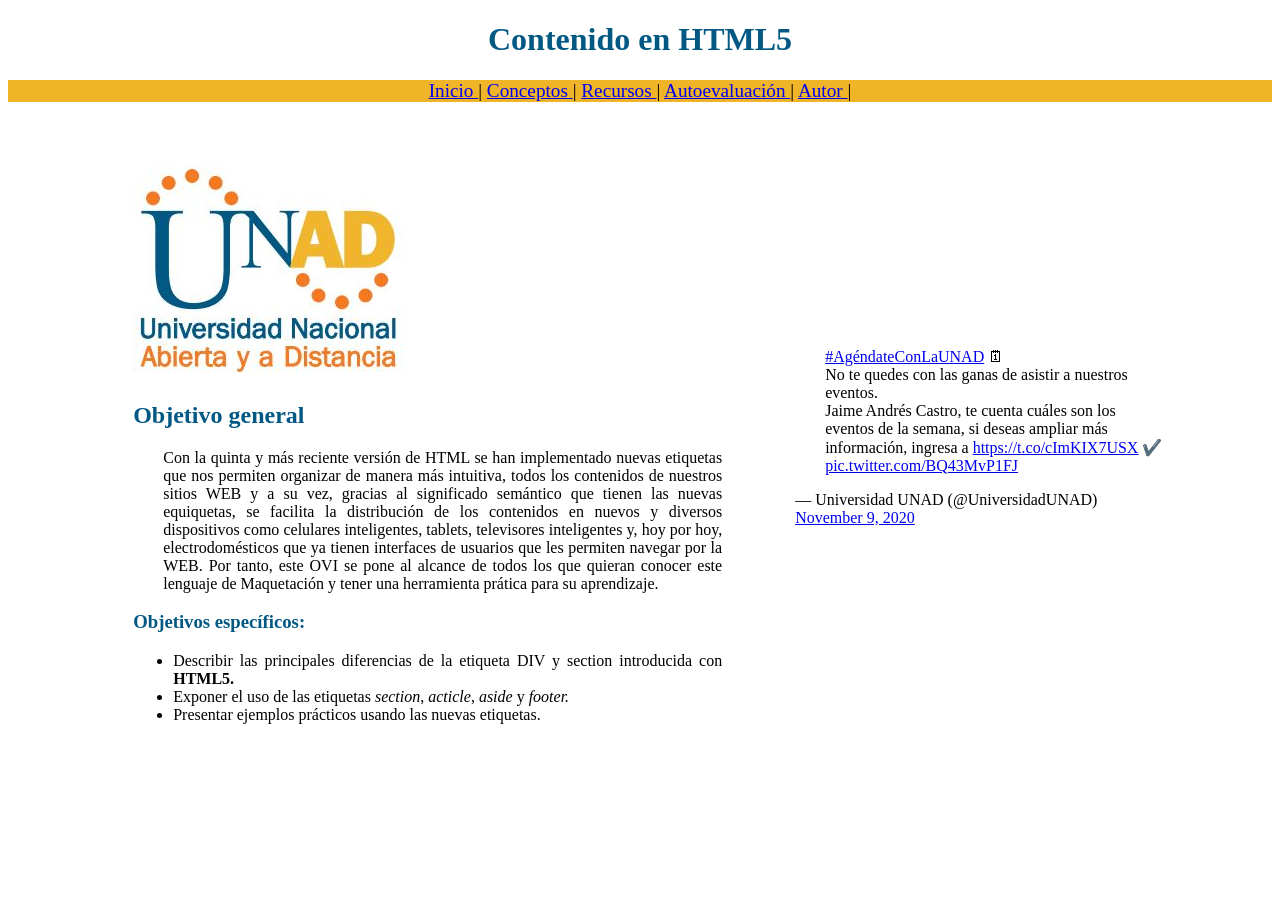
<file: index.html>
<!DOCTYPE html>
<html lang="en">
<head>
    <meta charset="UTF-8">
    <meta name="viewport" content="width=
    , initial-scale=1.0">
    <title>Contenido HTML5</title>

    <link rel = "stylesheet" href="style.css">
    
</head>
<body class="fuenteUNAD">
    <h1 class="titulo">Contenido en <STRONG>HTML5</STRONG></h1>
    
        <nav class="menu">         
            <a href = index.html > Inicio </a> |
            <a href = conceptos.html > Conceptos </a> |
            <a href = recursos.html > Recursos </a> |
            <a href = autoevaluacion.html > Autoevaluación </a> |
            <a href = autor.html > Autor </a> |
        </nav>


        
    <table class="tabla" >
        <td class="contenido" width = 60%>
            <section>
                <img src="Imagenes/LogoUNAD.JPG" alt="Universidad-UNAD">

                <H2>Objetivo general</H2>   
                <p>Con la quinta y más reciente versión de HTML se han implementado nuevas etiquetas que nos permiten organizar de manera más intuitiva,
                    todos los contenidos de nuestros sitios WEB y a su vez, gracias al significado semántico que tienen las nuevas equiquetas, se facilita
                    la distribución de los contenidos en nuevos y diversos dispositivos como celulares  inteligentes, tablets, televisores
                    inteligentes y, hoy por hoy, electrodomésticos que ya tienen interfaces de usuarios que les permiten navegar por la WEB. Por tanto, 
                    este OVI se pone al alcance de todos los que quieran conocer este lenguaje de Maquetación y tener una herramienta prática para su aprendizaje.
                    
                    
                </p>
                
                <h3>Objetivos específicos: </h3>

                <ul>
                    <li>Describir las principales diferencias de la etiqueta DIV y section introducida con <strong>HTML5.</strong></li>
                    <li>Exponer el uso de las etiquetas <em>section</em>, <em>acticle</em>, <em>aside</em> y <em>footer.</em></li>
                    <li>Presentar ejemplos prácticos usando las nuevas etiquetas.</li>
                </ul>

            </section>

        </td>

        <td>
            <aside>
            
            <blockquote class="twitter-tweet">
            <p lang="es" dir="ltr">
            <a href="https://twitter.com/hashtag/Ag%C3%A9ndateConLaUNAD?src=hash&amp;ref_src=twsrc%5Etfw">#AgéndateConLaUNAD</a>
             🗓<br>No te quedes con las ganas de asistir a nuestros eventos. 
             <br>Jaime Andrés Castro, te cuenta cuáles son los eventos de la semana, si deseas ampliar más información, ingresa a <a href="https://t.co/cImKIX7USX">https://t.co/cImKIX7USX</a> ✔️ <a href="https://t.co/BQ43MvP1FJ">pic.twitter.com/BQ43MvP1FJ</a></p>&mdash; Universidad UNAD (@UniversidadUNAD) <a href="https://twitter.com/UniversidadUNAD/status/1325835388116733953?ref_src=twsrc%5Etfw">November 9, 2020</a></blockquote> <script async src="https://platform.twitter.com/widgets.js" charset="utf-8"></script>
                
            </aside>

        </td>


    </table>
    


</body>
</html>
</file>
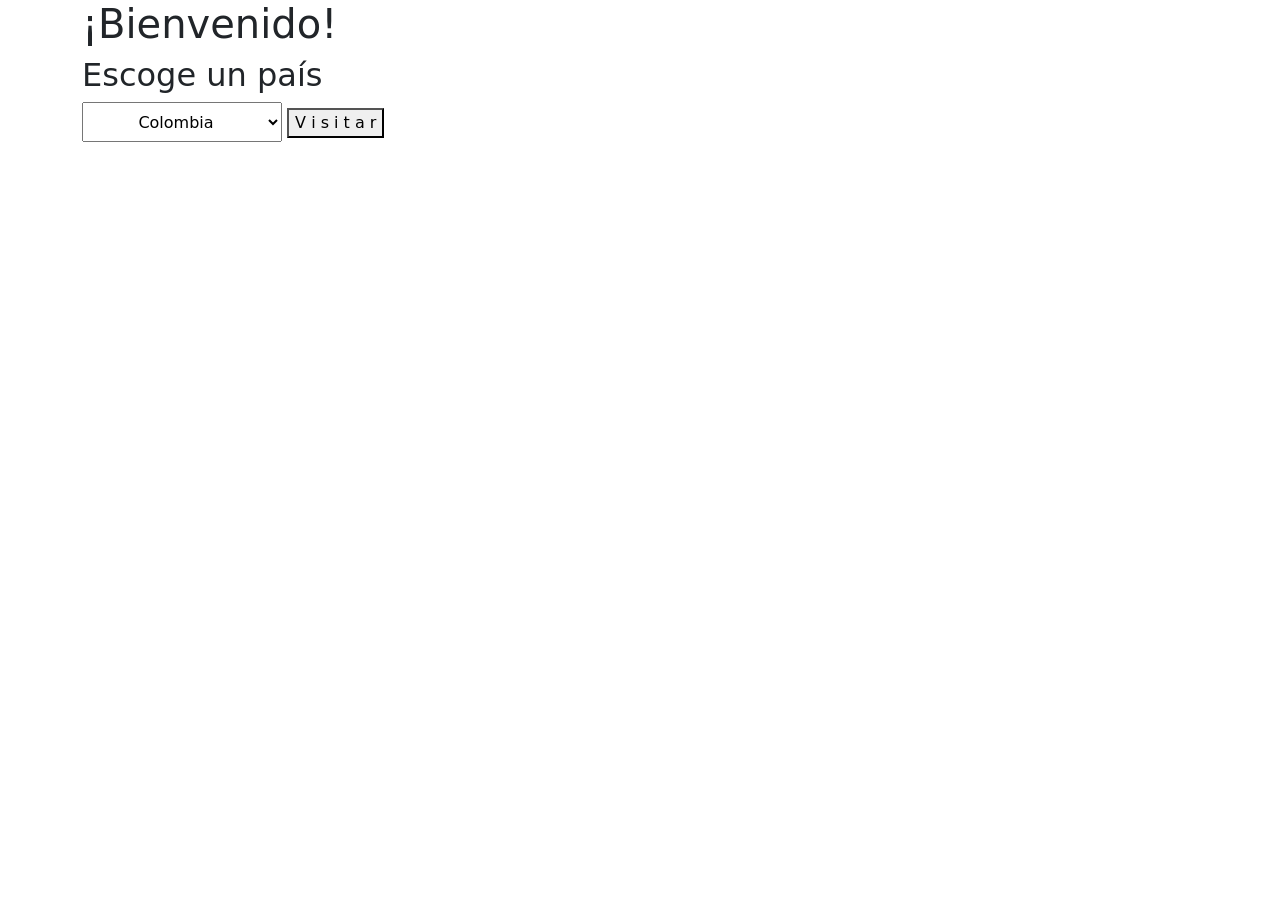
<file: JAVASCRIPT/BOM/index.html>
<html lang="en">

<head>
    <meta charset="UTF-8">
    <meta name="viewport" content="width=device-width, initial-scale=1.0">
    <meta http-equiv="X-UA-Compatible" content="ie=edge">
    <title>Ejemplo</title>

    <link href="https://cdn.jsdelivr.net/npm/bootstrap@5.0.2/dist/css/bootstrap.min.css" rel="stylesheet" integrity="sha384-EVSTQN3/azprG1Anm3QDgpJLIm9Nao0Yz1ztcQTwFspd3yD65VohhpuuCOmLASjC" crossorigin="anonymous">

    <style>
        #pais{
            height: 40px;
            width: 200px;
            text-align: center;
        }
    </style>


</head>

<body class="container">
    <h1 id="saludo"></h1>

    <h2>Escoge un país</h2>

    <select name="paises" id="pais">
        <option value="Colombia">Colombia</option>
        <option value="Chile">Chile</option>
        <option value="Perú">Perú</option>
        <option value="Argentina">Argentina</option>
        <option value="Venezuela">Venezuelaz</option>
    </select>

    <button onclick="visitar()"> V i s i t a r </button>

    <div id="ultimoPaisVisitado">
        
    </div>

    <script>

        function saludar() {
            if (location.search.includes("lang=en")) {
                document.getElementById("saludo").innerHTML = "Welcome!";
            } else if (location.search.includes("lang=es")) {
                document.getElementById("saludo").innerHTML = "¡Bienvenido!";
            } else if (navigator.language == 'en') {
                document.getElementById("saludo").innerHTML = "Welcome!";
            } else {
                document.getElementById("saludo").innerHTML = "¡Bienvenido!";
            }
        }

        saludar();

        function visitar(){
            
            const pais = document.getElementById("pais").value;
            localStorage.setItem('paisSeleccionado', pais); // para guardar

            const paisSeleccionado = localStorage.getItem('paisSeleccionado'); // para recuperar            

        }
        
        const paisSeleccionado = localStorage.getItem('paisSeleccionado'); // para recuperar
        

        if(paisSeleccionado != '') {
            document.getElementById("ultimoPaisVisitado").innerHTML = `El último país visitado fue ${paisSeleccionado.toString()}`;
        }


    </script>
</body>

</html>
</file>
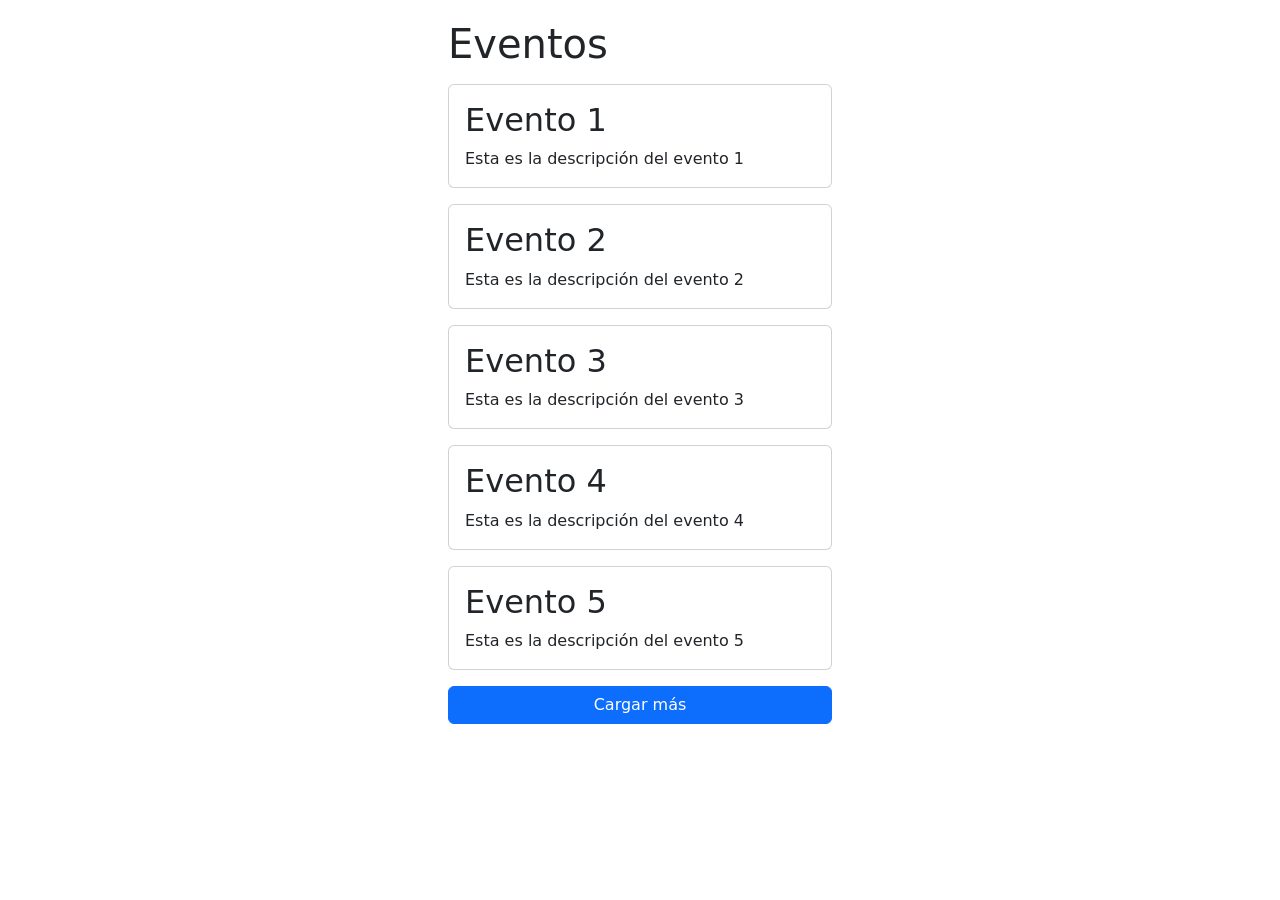
<file: JAVASCRIPT/EjercicioAgregarEventos/index.html>
<!DOCTYPE html>
<html lang="en">

<head>
  <meta charset="UTF-8">
  <meta name="viewport" content="width=device-width, initial-scale=1.0">
  <meta http-equiv="X-UA-Compatible" content="ie=edge">
  <title>Ejemplo</title>
  <link href="https://cdn.jsdelivr.net/npm/bootstrap@5.0.2/dist/css/bootstrap.min.css" rel="stylesheet"
    integrity="sha384-EVSTQN3/azprG1Anm3QDgpJLIm9Nao0Yz1ztcQTwFspd3yD65VohhpuuCOmLASjC" crossorigin="anonymous">
  <style>
    body {
      width: 30%;
      margin: 20px auto;
    }
  </style>
</head>

<body>


  <h1>Eventos</h1>

  <div id="eventos">

  </div>


  <div class="d-grid gap-2">
    <button class="btn btn-primary" onclick="agregarEventos()"> Cargar más </button>
  </div>
  <script src="./script.js"></script>
</body>

</html>
</file>
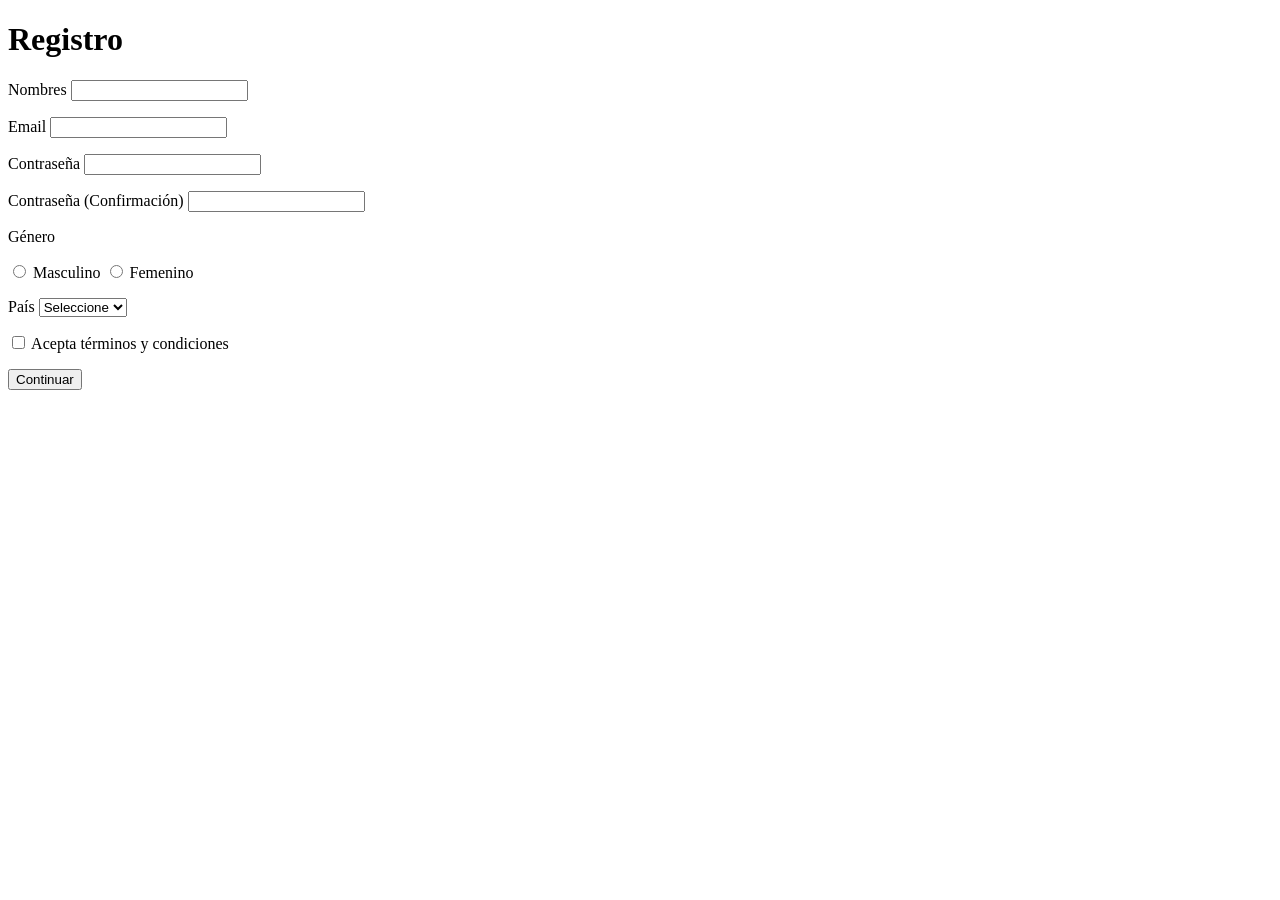
<file: JAVASCRIPT/Formularios/index.html>
<!DOCTYPE html>
<html lang="en">

<head>
    <meta charset="UTF-8">
    <meta name="viewport" content="width=device-width, initial-scale=1.0">
    <meta http-equiv="X-UA-Compatible" content="ie=edge">
    <title>Ejemplo</title>

    <style>
        .error {
            color: red
        }
    </style>
</head>

<body>
    <h1>Registro</h1>
    <form action="">
        <p>
            <label>Nombres</label>
            <input type="text" name="nombre" id="nombre">
            <span id="errorNombre" class="error"></span>
        </p>
        <p>
            <label>Email</label>
            <input type="text" name="email" id="email">
            <span id="errorEmail" class="error"></span>
        </p>
        <p>
            <label>Contraseña</label>
            <input type="password" name="contrasena" id="contrasena">
            <span id="errorContrasena" class="error"></span>
        </p>
        <p>
            <label>Contraseña (Confirmación)</label>
            <input type="password" name="confirmacion" id="confirmacion">
            <span id="errorConfirmacion" class="error"></span>
        </p>

        <p>
        <p>Género</p>

        <input type="radio" name="genero" id="m" value="m">
        <label for="m">Masculino</label>
        <input type="radio" name="genero" id="f" value="f">
        <label for="f">Femenino</label>
        <span id="errorGenero" class="error"></span>
        </p>

        <p>
            <label>País</label>
            <select name="pais" id="pais">
                <option value="">Seleccione</option>
                <option value="1">Colombia</option>
                <option value="2">Brasil</option>
                <option value="3">México</option>
            </select>
            <span id="errorPais" class="error"></span>
        </p>

        <p>
            <label for="terminos">
                <input type="checkbox" name="terminos" id="terminos" value="acepta"> Acepta términos y
                condiciones</label>
            <span id="errorTerminos" class="error"></span>
        </p>

        <p>
            <input type="submit" value="Continuar" onclick="return validar(this.form)">
        </p>


    </form>

    <script src="./validacion.js"></script>
</body>

</html>
</file>
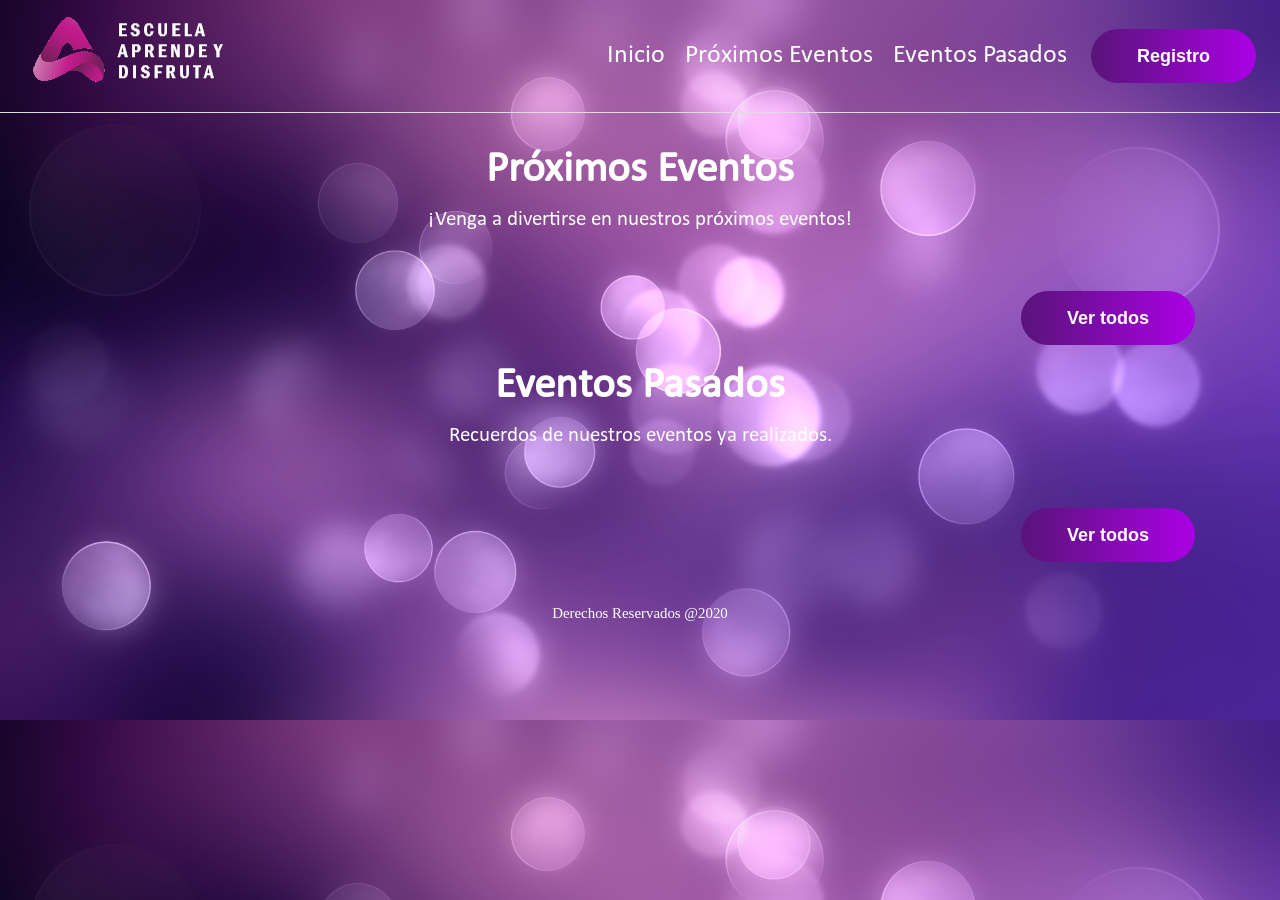
<file: JAVASCRIPT/ProyectoFinal/index.html>
<!DOCTYPE html>
<html lang="en">
  <head>
    <meta charset="utf-8">
    <meta name="viewport" content="width=device-width, initial-scale=1, shrink-to-fit=no">
    <meta http-equiv="X-UA-Compatible" content="ie=edge">
    <!-- FontAwesome CSS -->
    <link rel="stylesheet" href="css/font-awesome.min.css">
    <!-- Styles -->
    <link rel="stylesheet" href="css/bootstrap.min.css">
    <link rel="stylesheet" href="css/style.css">
  </head>

<body>

  <div class="d-flex flex-column flex-md-row align-items-center p-3 px-md-4 mb-3 border-bottom ">
    <div class="my-0 mr-md-auto">
      <div class="site-title">
          <a href="index.html"><img src="images/logo.png" alt="logo"></a>
      </div>
    </div>

    <nav class="my-2 my-md-0 mr-md-3">
      <a class="p-2" href="index.html">Inicio</a>
      <a class="p-2" href="proximos.html">Próximos Eventos</a>
      <a class="p-2" href="pasados.html">Eventos Pasados</a>
    </nav>
    <nav>
      <a class="btn gradient-bg" href="registro.html">Registro</a>
    </nav>
  </div>


  <div class="container">
    <div class="px-3 py-3 pb-md-4 mx-auto text-center">
      <h1 class="h1">Próximos Eventos</h1>
      <p class="lead">¡Venga a divertirse en nuestros próximos eventos!</p>
    </div>
    <div id="proximos" class="row mb-3">
    </div>
    <div class="row">
      <div class="col-12 text-right"><a class="btn gradient-bg" href="proximos.html">Ver todos</a></div>
    </div>
    <div class="px-3 py-3 pb-md-4 mx-auto text-center">
      <h1 class="h1">Eventos Pasados</h1>
      <p class="lead">Recuerdos de nuestros eventos ya realizados.</p>
    </div>
    <div id="pasados" class="row mb-3">
    </div>
    <div class="row">
      <div class="col-12 text-right"><a class="btn gradient-bg" href="pasados.html">Ver todos</a></div>
    </div>
  </div>


  <footer class="site-footer" class="pt-2 my-2 border-top text-center">
    <p>
     Derechos Reservados @2020
    </p>
  </footer>

  <script src="https://code.jquery.com/jquery-3.3.1.js" integrity="sha256-2Kok7MbOyxpgUVvAk/HJ2jigOSYS2auK4Pfzbm7uH60=" crossorigin="anonymous"></script>
  <script src="https://cdnjs.cloudflare.com/ajax/libs/popper.js/1.14.3/umd/popper.min.js" integrity="sha384-ZMP7rVo3mIykV+2+9J3UJ46jBk0WLaUAdn689aCwoqbBJiSnjAK/l8WvCWPIPm49"
    crossorigin="anonymous"></script>
  <script src="https://stackpath.bootstrapcdn.com/bootstrap/4.1.3/js/bootstrap.min.js" integrity="sha384-ChfqqxuZUCnJSK3+MXmPNIyE6ZbWh2IMqE241rYiqJxyMiZ6OW/JmZQ5stwEULTy"
    crossorigin="anonymous"></script>
  <script src="js/index.js"></script>
  </body>

  </html>
</file>
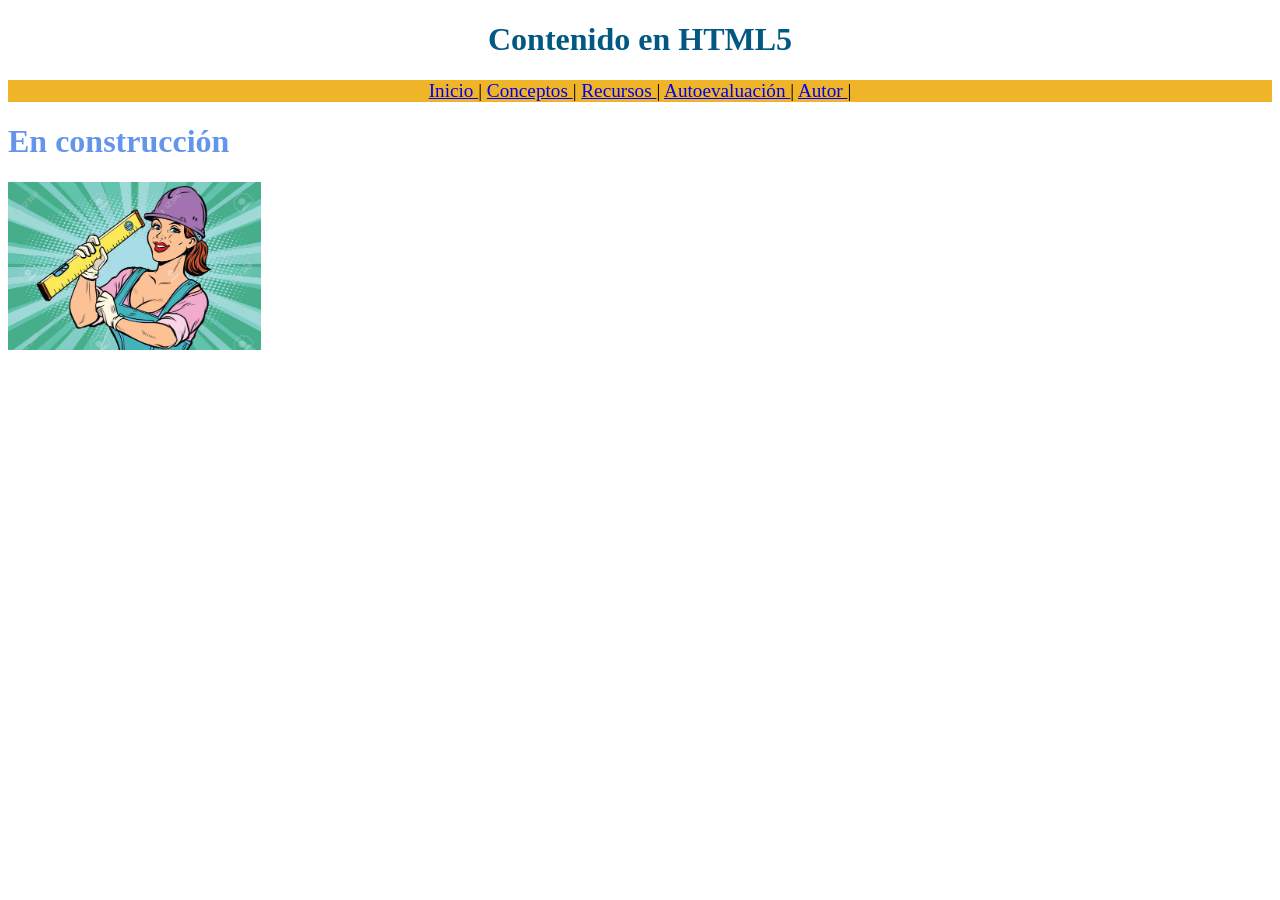
<file: autoevaluacion.html>
<!DOCTYPE html>
<html lang="en">
<head>
    <meta charset="UTF-8">
    <meta name="viewport" content="width=device-width, initial-scale=1.0">
    <title>Autoevaluación - Contenido en HTML5</title>

        <link rel = "stylesheet" href="style.css">
   
</head>
<body class="fuenteUNAD">

    <body class="fuenteUNAD">
        <header>
            <h1 class="titulo">Contenido en <STRONG>HTML5</STRONG></h1>
        </header>
    
        <nav class="menu">         
            <a href = index.html > Inicio </a> |
            <a href = conceptos.html > Conceptos </a> |
            <a href = recursos.html > Recursos </a> |
            <a href = autoevaluacion.html > Autoevaluación </a> |
            <a href = autor.html > Autor </a> |
        </nav>

    <h1 style="color: cornflowerblue;"> En construcción </h1>
    <img src="Imagenes/construccion.jpg" class="mediana">
    
</body>
</html>
</file>
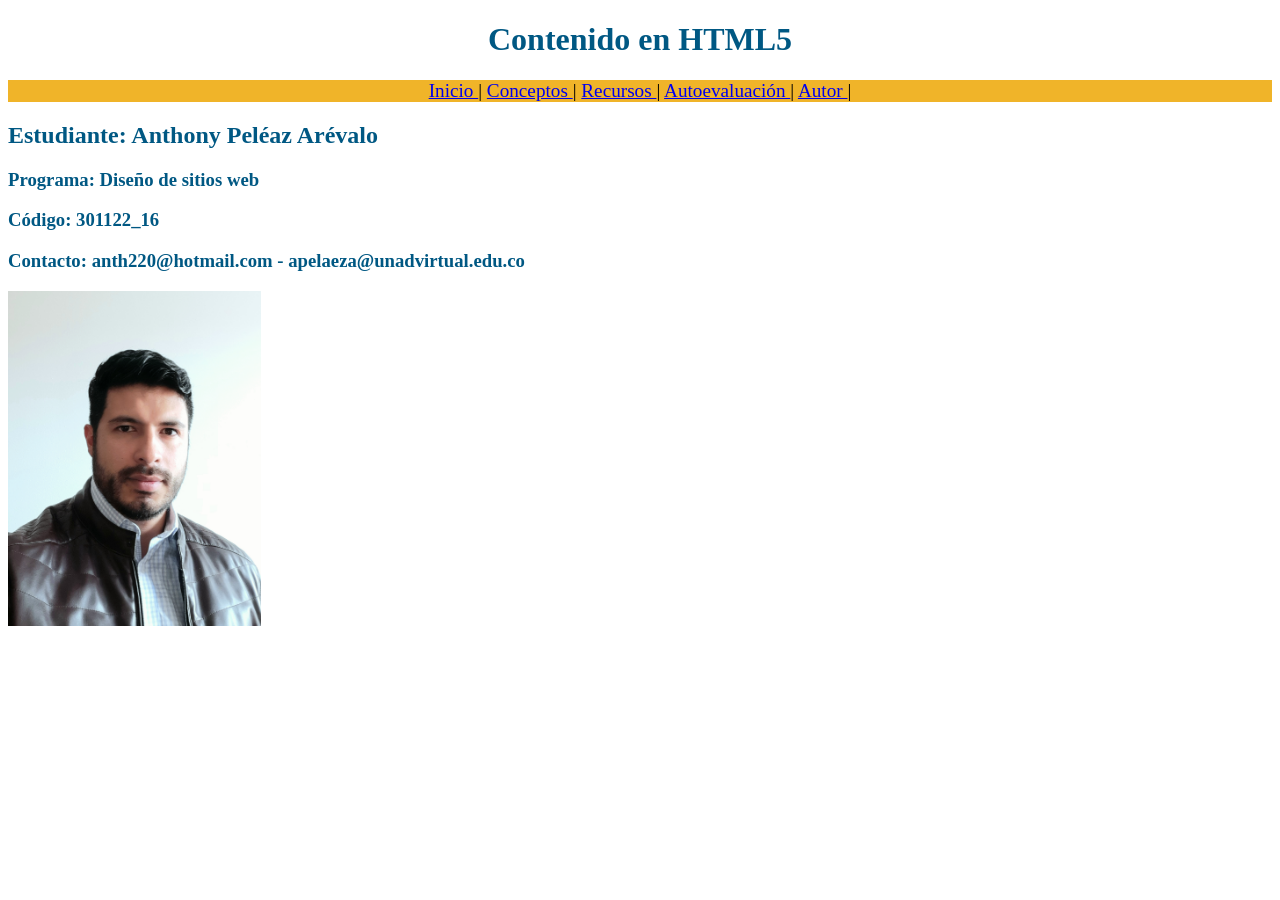
<file: autor.html>
<!DOCTYPE html>
<html lang="en">
<head>
    <meta charset="UTF-8">
    <meta name="viewport" content="width=
    , initial-scale=1.0">
    <title>Autor - Contenido HTML5</title>

    <link rel = "stylesheet" href="style.css">
    
</head>
<body class="fuenteUNAD">

    <h1 class="titulo">Contenido en <STRONG>HTML5</STRONG></h1>

    <nav class="menu">         
        <a href = index.html > Inicio </a> |
        <a href = conceptos.html > Conceptos </a> |
        <a href = recursos.html > Recursos </a> |
        <a href = autoevaluacion.html > Autoevaluación </a> |
        <a href = autor.html > Autor </a> |
    </nav>

    <p>

    <h2 >Estudiante: Anthony Peléaz Arévalo</h2>
    <h3>Programa: Diseño de sitios web</h3>
    <h3>Código: 301122_16</h3>
    <H3>Contacto: anth220@hotmail.com - apelaeza@unadvirtual.edu.co</H3>
    <img src="Imagenes/Anthony102020.jpg" class="mediana">

    </p>

</body>
</html>
</file>
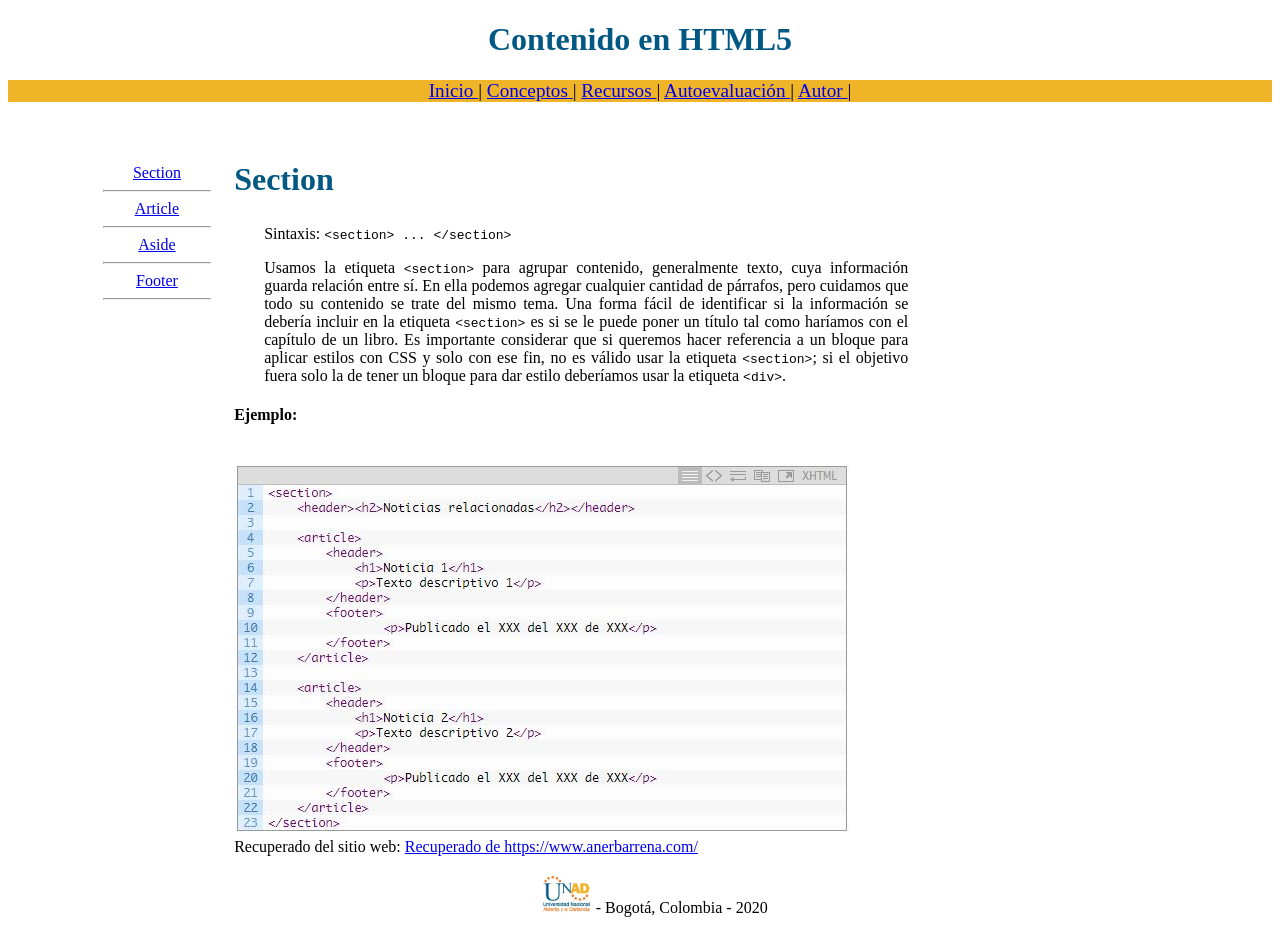
<file: conceptos.html>
<!DOCTYPE html>
<head>
    <meta charset="UTF-8">
    <meta name="viewport" content="width=
    , initial-scale=1.0">
    <title>Conceptos - Contenido HTML5</title>
    <link rel = "stylesheet" href="style.css">
</head>  
<body class="fuenteUNAD">
    <header>
        <h1 class="titulo">Contenido en <STRONG>HTML5</STRONG></h1>
    </header>

    <nav class="menu">         
        <a href = index.html > Inicio </a> |
        <a href = conceptos.html > Conceptos </a> |
        <a href = recursos.html > Recursos </a> |
        <a href = autoevaluacion.html > Autoevaluación </a> |
        <a href = autor.html > Autor </a> |
    </nav>
    
    <section >

             <table class="tabla" >
                <td class="submenu" width=10% >
                    <nav>
                        <a href = conceptos.html > Section </a> <hr>
                        <a href = conceptos2.html > Article </a> <hr>
                        <a href = conceptos3.html > Aside </a> <hr>
                        <a href = conceptos4.html > Footer </a> <hr>
                    </nav>
                </td>

                <td style="padding-left: 20px;padding-right: 300px;" width=90% >

        <h1>Section</h1>
        <p>Sintaxis: <code> &lt;section> ... &lt;/section> </code></p>        
        <p>Usamos la etiqueta  <code>&lt;section></code> para agrupar contenido, generalmente texto, cuya información guarda relación entre sí. En ella podemos agregar cualquier cantidad de párrafos,
            pero cuidamos que todo su contenido se trate del mismo tema. Una forma fácil de identificar si la información se debería incluir en la etiqueta <code>&lt;section></code> 
            es si se le puede poner un título tal como haríamos con el capítulo de un libro. Es importante considerar que si queremos hacer referencia
            a un bloque para aplicar estilos con CSS y solo con ese fin, no es válido usar la etiqueta <code>&lt;section></code>; si el objetivo fuera solo
                la de tener un bloque para dar estilo deberíamos usar la etiqueta <code>&lt;div></code>.</p>

                <p>
                <h4>Ejemplo:</h4>
                <br>
                <img src="Imagenes/EjemploSection.JPG" alt="Ejemplo del uso de &lt;section> en código HMTL5">
                <br>
                Recuperado del sitio web: 
                <a href="https://www.anerbarrena.com/etiqueta-section-html5-4891/" target="_blank">Recuperado de https://www.anerbarrena.com/</a>
                </p>

        </td>
        </table>    
        
    <footer> <img src="Imagenes/LogoUNAD.JPG" alt="Universidad-UNAD" class="pequeña"> - Bogotá, Colombia - 2020</footer>

</section>
    

</body>


</html>
</file>
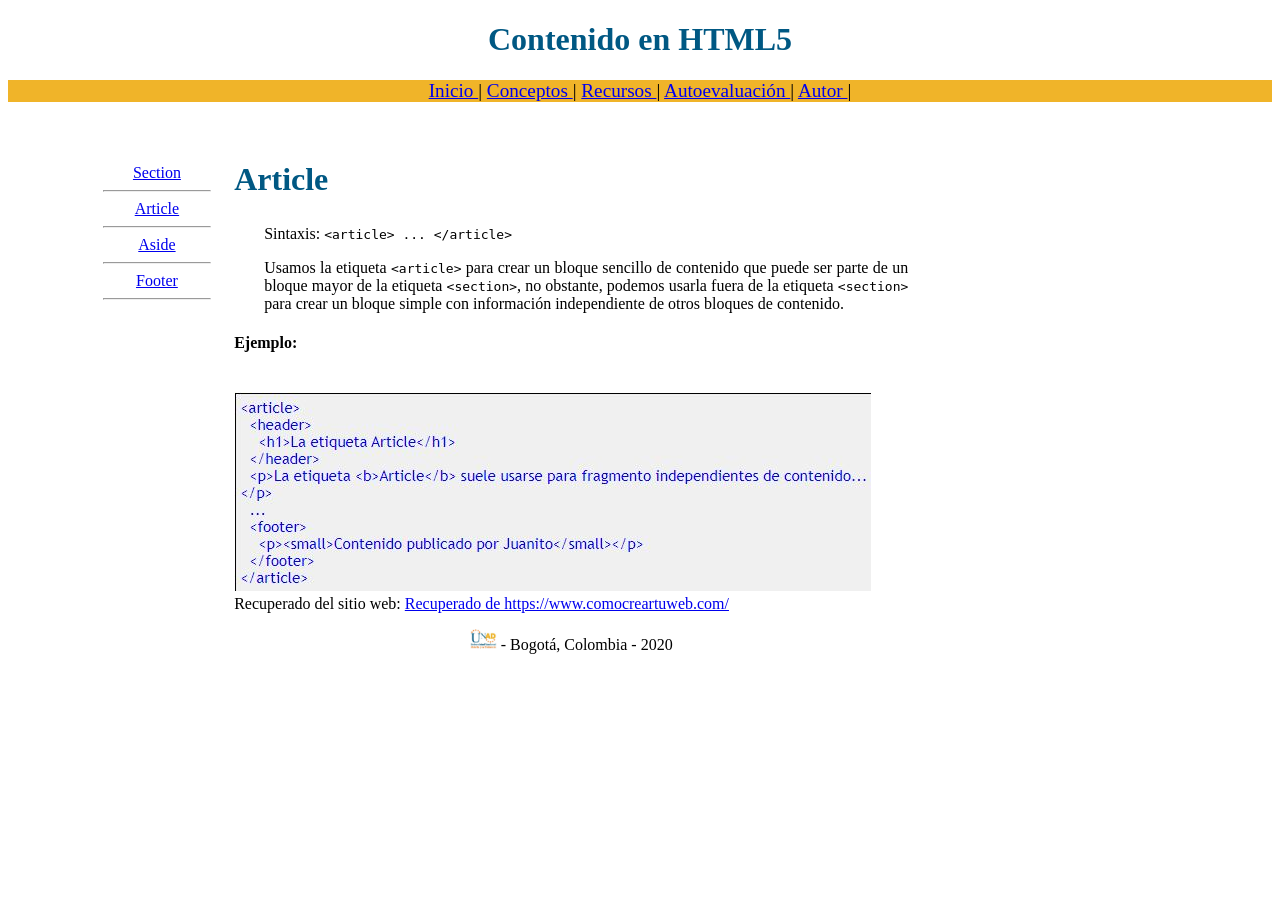
<file: conceptos2.html>
<!DOCTYPE html>
<head>
    <meta charset="UTF-8">
    <meta name="viewport" content="width=
    , initial-scale=1.0">
    <title>Conceptos - Contenido HTML5</title>
    <link rel = "stylesheet" href="style.css">
</head>  
<body class="fuenteUNAD">
    <header>
        <h1 class="titulo">Contenido en <STRONG>HTML5</STRONG></h1>
    </header>

    <nav class="menu">         
        <a href = index.html > Inicio </a> |
        <a href = conceptos.html > Conceptos </a> |
        <a href = recursos.html > Recursos </a> |
        <a href = autoevaluacion.html > Autoevaluación </a> |
        <a href = autor.html > Autor </a> |
    </nav>
    
    <section >

             <table class="tabla" >
                <td class="submenu" width=10% >
                    <nav>
                        <a href = conceptos.html > Section </a> <hr>
                        <a href = conceptos2.html > Article </a> <hr>
                        <a href = conceptos3.html > Aside </a> <hr>
                        <a href = conceptos4.html > Footer </a> <hr>
                    </nav>
                </td>

                <td style="padding-left: 20px;padding-right: 300px;" width=90% >
       
        <h1>Article</h1>
        <p>Sintaxis: <code> &lt;article> ... &lt;/article> </code></p>
        <p>Usamos la etiqueta <code> &lt;article></code> para crear un bloque sencillo de contenido que puede ser parte  
        de un bloque mayor de la etiqueta <code> &lt;section></code>, no obstante, podemos usarla fuera de la etiqueta <code> &lt;section></code> 
        para crear un bloque simple con información independiente de otros bloques de contenido.

            <p>
            <h4>Ejemplo:</h4>
            <br>
            <img src="Imagenes/EjemploArticle.JPG" alt="Ejemplo del uso de &lt;article> en código HMTL5">
            <br>
            Recuperado del sitio web: 
            <a href="https://www.comocreartuweb.com/curso-de-html/estructura-semantica-html5/etiquetas-semanticas/article.html" target="_blank">
                Recuperado de https://www.comocreartuweb.com/</a>
            </p>
       
    <footer> <img src="Imagenes/LogoUNAD.JPG" alt="Universidad-UNAD" class="pequeña"> - Bogotá, Colombia - 2020</footer>

</section>
    

</body>


</html>
</file>
<file: style.css>
body{
background : white;

}

section{
    padding-top: 30px;
    padding-left: 30px;    
    text-align: justify;
    margin: auto;
}
footer{
    text-align: center;
}
.titulo{
    text-align: center;    
    color : #005883;
}

.fondoAzul {
    color :  #005883;
}

.fuenteUNAD {
    font-family: 'Franklin Gothic Medium';
}

.menu{
    background-color:  #F0B429;    
    text-align: center;    
    width: 100%;
    font-size: larger;
}

h1,h2,h3{
    color: #005883;      
}

h1{
    font-size: 200%;
}

img.pequeña{
    width: 4%; height: 4%;
  }

img.mediana{
    width: 20%; height: 20%;
  }


  p{
      padding-left: 30px;
  }

  .contenido{
      width: 60%;
      padding: 30px;
  }

  .tabla{
      width: 90%;
      margin: auto;          
  }

  .submenu{
      padding-top: 30px;
      text-align: center;
      vertical-align: top;
  }
</file>
<file: JAVASCRIPT/ProyectoFinal/css/style.css>
@font-face {
    font-family: 'Calibri';
    src: url('fonts/Calibri.eot?#iefix') format('embedded-opentype'),
    url('../fonts/Calibri.woff') format('woff'),
    url('../fonts/Calibri.ttf')  format('truetype'),
    url('fonts/Calibri.svg#Calibri') format('svg');
    font-weight: normal;
    font-style: normal;
}


body {
    color: #2f2f2f;
    font-family: 'Calibri';
    background-image: url('../images/header-bg.jpg');
    background-size: cover;
}

.lead, .h1 {
    color: white;
    font-family: 'Calibri';
}


img {
    vertical-align: baseline;
}

label {
    color: white;
    font-family: 'Calibri';
}

.detalle{
    color:cadetblue
}
.detalle2{
    color:darkgoldenrod
}




/*--------------------------------------------------------------
# Links
--------------------------------------------------------------*/
a {
    color: royalblue;
}

.p-2 {
    color: white;
    font-family: 'Calibri';
    font-size: 150%;
}

.p-2:hover, .p-2:focus, .p-2:active {
    color: pink;
}

a:hover, a:focus, a:active {
    color: midnightblue;
}

a:focus {
    outline: thin dotted;
}

a:hover, a:active {
    outline: 0;
    list-style: none;
}


/*--------------------------------------------------------------
# Botoes
--------------------------------------------------------------*/
.btn {
    padding: 16px 46px;
    border: 2px solid #9a24c1;
    border-radius: 50px;
    font-size: 18px;
    font-weight: bold;
    line-height: 1;
    color: #232127;
}

.btn.gradient {
    background-image: url([data-uri]);
    background-image: -webkit-gradient(linear, left top, 270deg, color-stop(0%, #AA00FF), color-stop(100%, #581687));
    background-image: -moz-linear-gradient(270deg,#AA00FF 0%,#581687 100%);
    background-image: -webkit-linear-gradient(270deg,#AA00FF 0%,#581687 100%);
    background-image: -o-linear-gradient(270deg,#AA00FF 0%,#581687 100%);
    background-image: -ms-linear-gradient(270deg,#AA00FF 0%,#581687 100%);
    background-image: linear-gradient(270deg,#AA00FF 0%,#581687 100%);
    -webkit-background-clip: text;
    -webkit-text-fill-color: transparent;
    position:relative;
    display:inline-block;
}

.btn.dark-purple {
    background: #9a24c1;
    color: #fff;
}

.btn.gradient-bg {
    padding: 18px 46px;
    border: 0;
    background: -moz-linear-gradient(180deg, rgba(171,0,229,1) 0%, rgba(88,20,121,1) 100%); /* ff3.6+ */
    background: -webkit-gradient(linear, left top, right top, color-stop(0%, rgba(88,20,121,1)), color-stop(100%, rgba(171,0,229,1))); /* safari4+,chrome */
    background: -webkit-linear-gradient(180deg, rgba(171,0,229,1) 0%, rgba(88,20,121,1) 100%); /* safari5.1+,chrome10+ */
    background: -o-linear-gradient(180deg, rgba(171,0,229,1) 0%, rgba(88,20,121,1) 100%); /* opera 11.10+ */
    background: -ms-linear-gradient(180deg, rgba(171,0,229,1) 0%, rgba(88,20,121,1) 100%); /* ie10+ */
    background: linear-gradient(270deg, rgba(171,0,229,1) 0%, rgba(88,20,121,1) 100%); /* w3c */
    filter: progid:DXImageTransform.Microsoft.gradient( startColorstr='#581479', endColorstr='#ab00e5',GradientType=1 ); /* ie6-9 */
    color: #fff;
}


/*--------------------------------------------------------------
# Site Footer
--------------------------------------------------------------*/
.site-footer {
    padding-top: 20px;
    margin-top: 20px;
    text-align: center;
    color: #fff;
    
}
</file>
